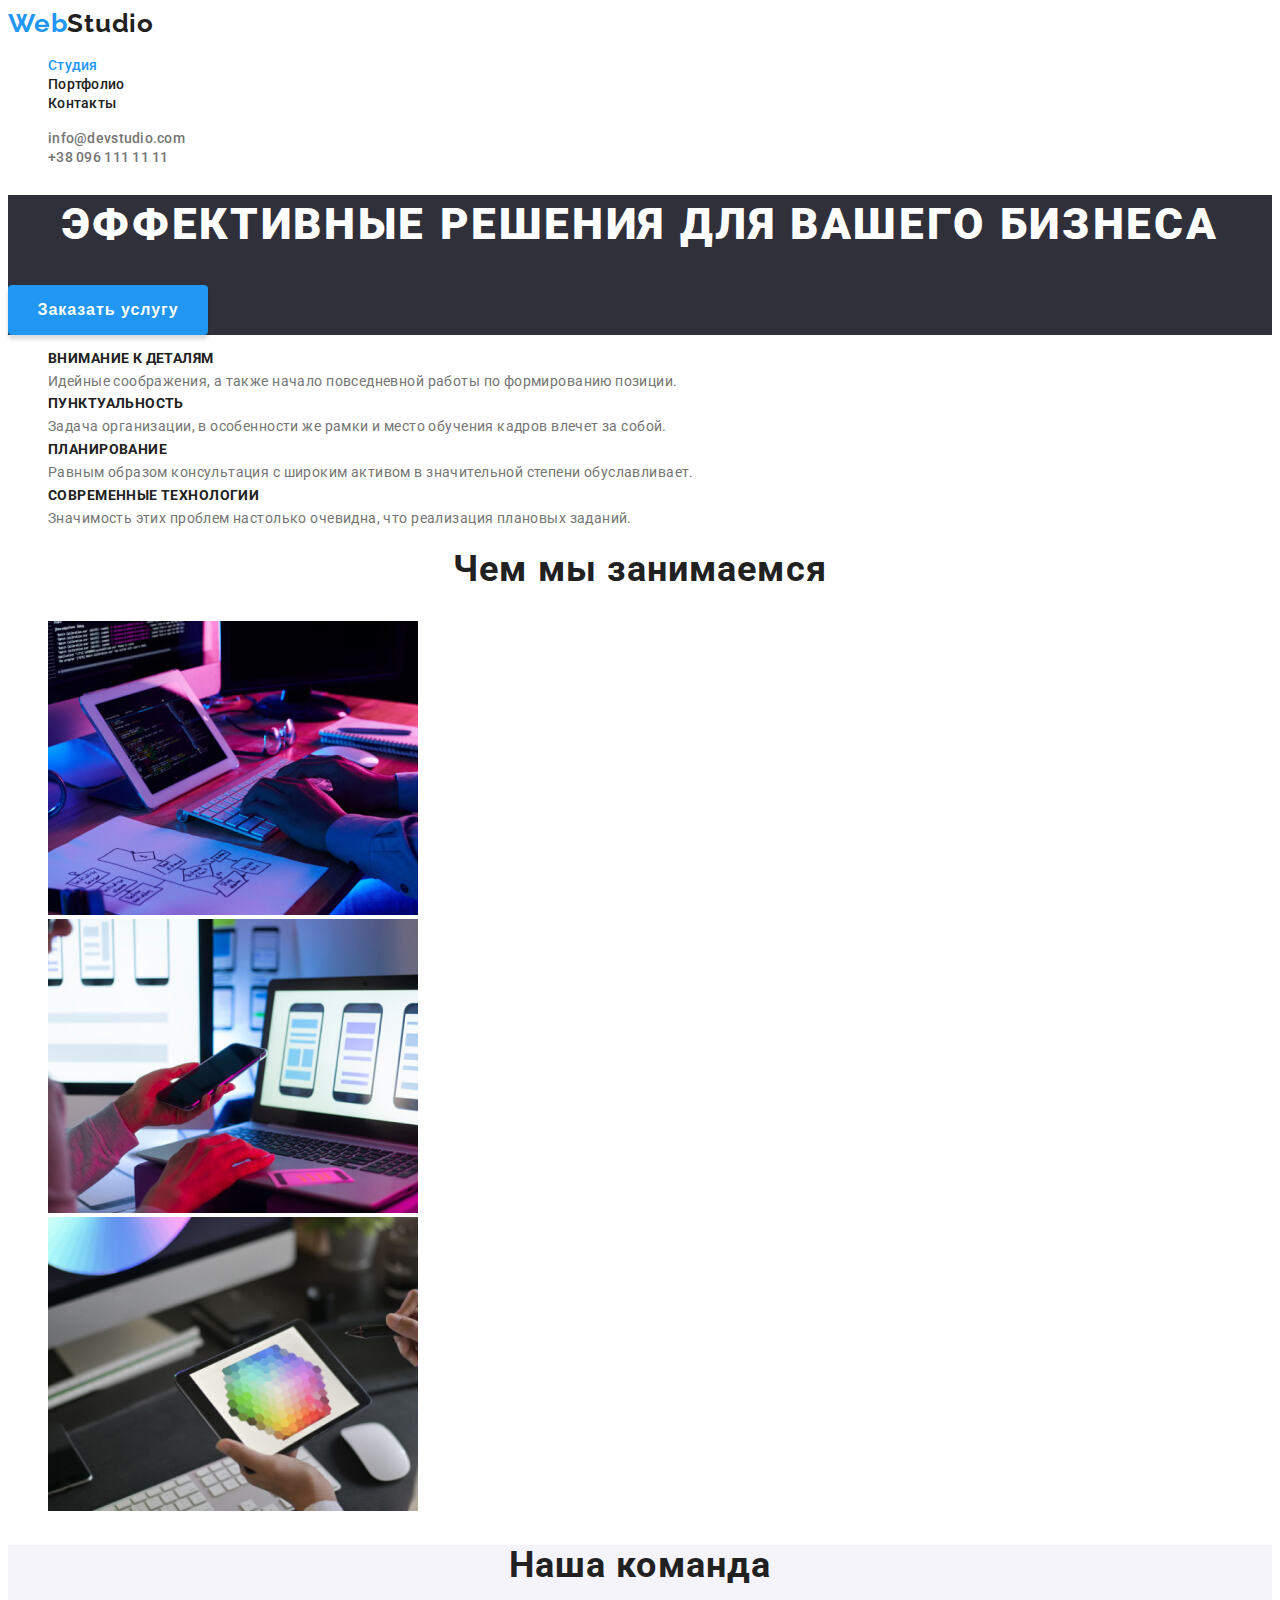
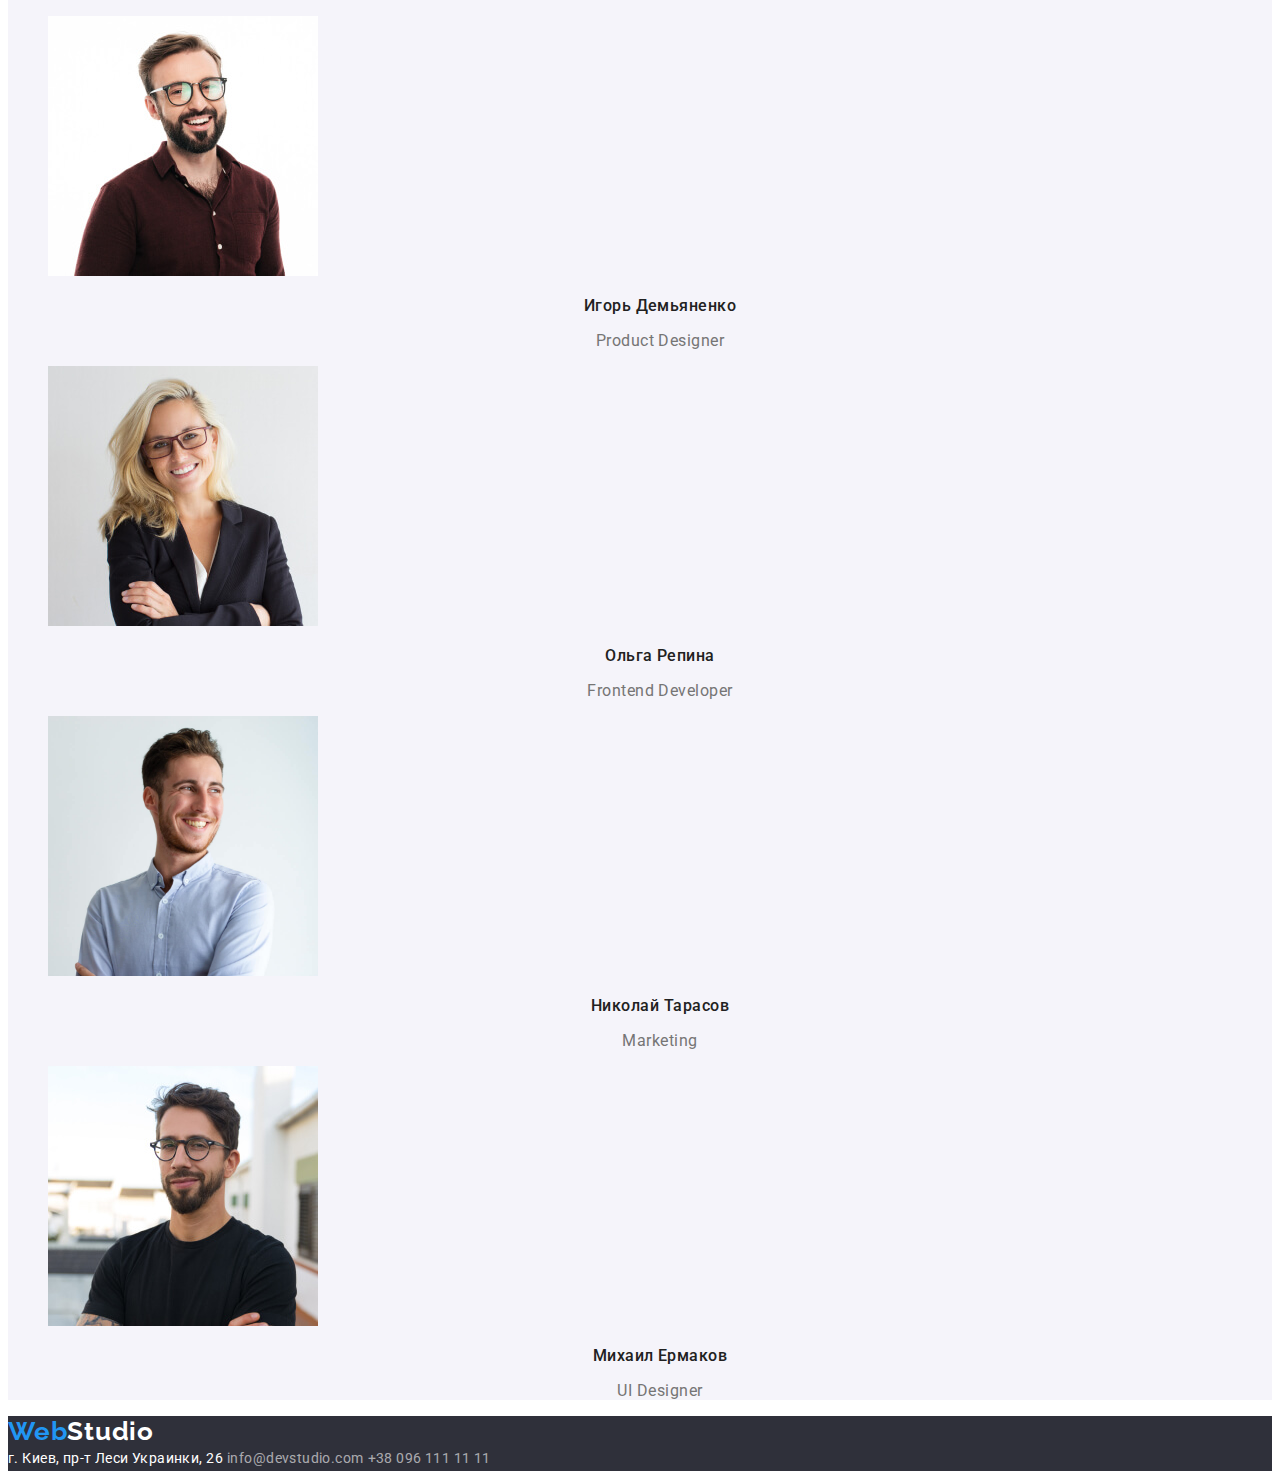
<file: index.html>
<!doctype html>
<html lang="ru">
<head>
    <meta charset="UTF-8">
    <meta name="viewport" content="width=device-width, initial-scale=1.0">
    <title>Эффективные решения для вашего бизнеса</title>
    <link rel="preconnect" href="https://fonts.googleapis.com">
    <link rel="preconnect" href="https://fonts.gstatic.com" crossorigin>
    <link href="https://fonts.googleapis.com/css2?family=Raleway:wght@700&family=Roboto:wght@400;500;700;900&display=swap"
        rel="stylesheet">
    <link rel="stylesheet" href="./css/styles.css">
</head>
<body>
    <header>
        <a href="./" lang="en" class="logo link">Web<span class="logo-black span">Studio</span>
        </a>
        <nav class="header-navigation">
            <ul class="header-navigation-list list">
                <li class="header-navigation-item">
                    <a href="./" class="header-navigation-link link accent-color">Студия</a>
                </li>
                <li class="header-navigation-item">
                    <a href="./portfolio.html" class="header-navigation-link link">Портфолио</a>
                </li>
                <li class="header-navigation-item">
                    <a href="" class="header-navigation-link link">Контакты</a>
                </li>
            </ul>
        </nav>
        <ul class="header-contact-list list">
            <li class="header-contact-item">
                <a href="mailto:info@devstudio.com" class="header-email link">info@devstudio.com</a>
            </li>
            <li>
                <a href="tel:+380961111111" class="header-phone link">+38 096 111 11 11</a>
            </li>
        </ul>
    </header>
    <main>
        <section class="top-box">
            <h1 class="top-box-text">Эффективные решения для вашего бизнеса</h1>
            <button type="button" class="btn btn-action">Заказать услугу</button>
        </section>
<!-- особенности -->
        <section class="section-benefit">
            <ul class="list list-benefit">
                <li class="list-benefit-item">
                    <h3 class="list-benefit-title">Внимание к деталям</h3>
                    <p class="list-benefit-text">Идейные соображения, а также начало повседневной работы по формированию позиции.</p>
                </li>
                <li>
                    <h3 class="list-benefit-title">Пунктуальность</h3>
                    <p class="list-benefit-text">Задача организации, в особенности же рамки и место обучения кадров влечет за собой.</p>
                </li>
                <li>
                    <h3 class="list-benefit-title">Планирование</h3>
                    <p class="list-benefit-text">Равным образом консультация с широким активом в значительной степени обуславливает.</p>
                </li>
                <li>
                    <h3 class="list-benefit-title">Современные технологии</h3>
                    <p class="list-benefit-text">Значимость этих проблем настолько очевидна, что реализация плановых заданий.</p>
                </li>
            </ul>
        </section>
<!-- Чем мы занимаемся -->
        <section class="about-us">
            <h2 class="section-title">Чем мы занимаемся</h2>
            <ul class="about-us-list list">
                <li class="about-us-item">
                    <img src="images/img1.1.jpg" alt="Photo1" width="370">
                </li>
                <li class="about-us-item">
                    <img src="images/img1.2.jpg" alt="Photo2" width="370">
                </li>
                <li class="about-us-item">
                    <img src="images/img1.3.jpg" alt="Photo3" width="370">
                </li>
            </ul>
        </section>


<!-- наша команда -->

        <section class="our-team">
            <h2 class="section-title">Наша команда</h2>
            <ul class="our-team-list list">
                <li class="out-team-item">
                    <img src="images/img2.1.jpg" alt="фото сотрудника" width="270">
                    <h3 class="our-team-employee-name">Игорь Демьяненко</h3>
                    <p class="our-team-employee-position">Product Designer</p>
                </li>
                <li class="out-team-item">
                    <img src="images/img2.2.jpg" alt="фото сотрудника" width="270">
                    <h3 class="our-team-employee-name">Ольга Репина</h3>
                    <p class="our-team-employee-position">Frontend Developer</p>
                </li>
                <li class="out-team-item">
                    <img src="images/img2.3.jpg" alt="фото сотрудника" width="270">
                    <h3 class="our-team-employee-name">Николай Тарасов</h3>
                    <p class="our-team-employee-position">Marketing</p>
                </li>
                <li class="out-team-item">
                    <img src="images/img2.4.jpg" alt="фото сотрудника" width="270">
                    <h3 class="our-team-employee-name">Михаил Ермаков</h3>
                    <p class="our-team-employee-position">UI Designer</p>
                </li>
            </ul>
        </section>
    </main>
    <footer>
        <a href="./" lang="en" class="logo link">Web<span class="logo-white">Studio</span>
        </a>
        <address class="footer-address">
            <a href="https://goo.gl/maps/sad9Sbuk3Y2H6KZc9" class="link footer-address-map" target="_blank">г. Киев, пр-т Леси Украинки, 26</a>
            <a href="mailto:info@devstudio.com" class="link footer-email">info@devstudio.com</a>
            <a href="tel:+380961111111" class="link footer-phone">+38 096 111 11 11</a>
        </address>
    </footer>
</body>
</html>
</file>
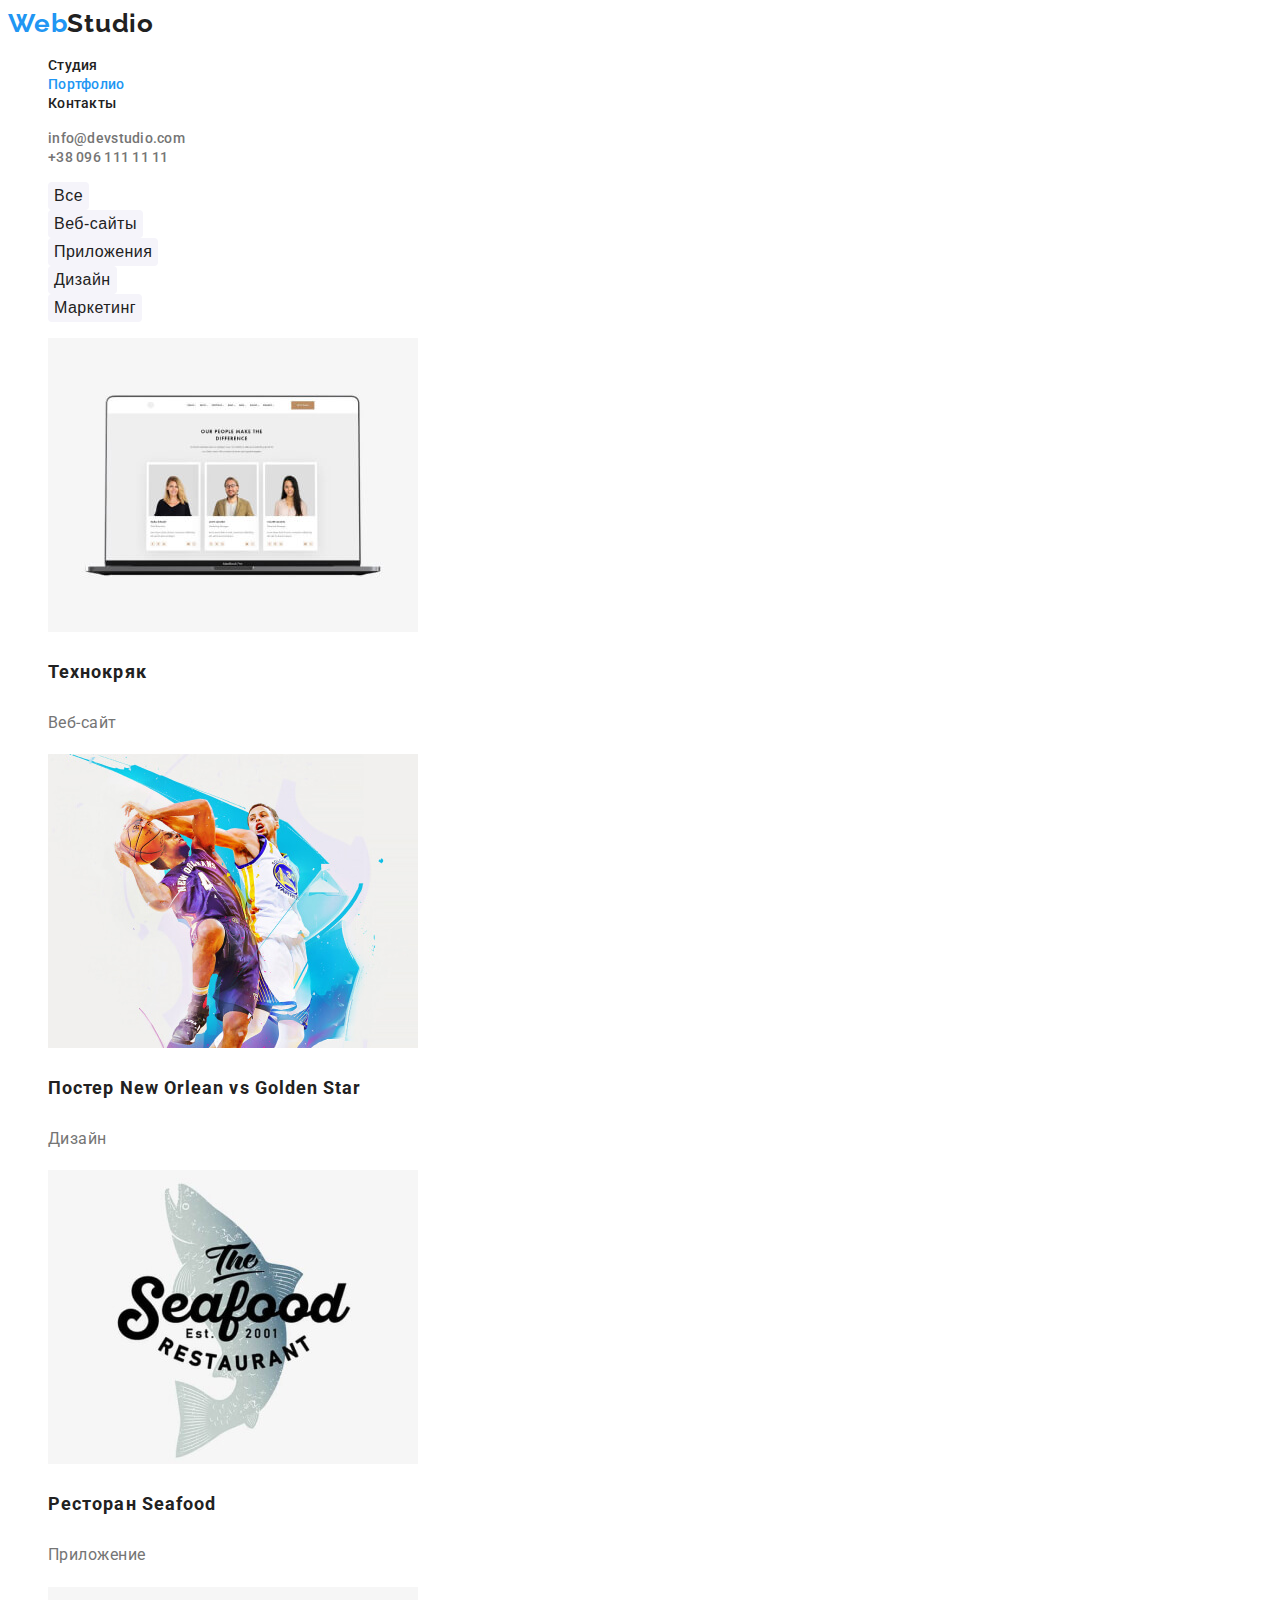
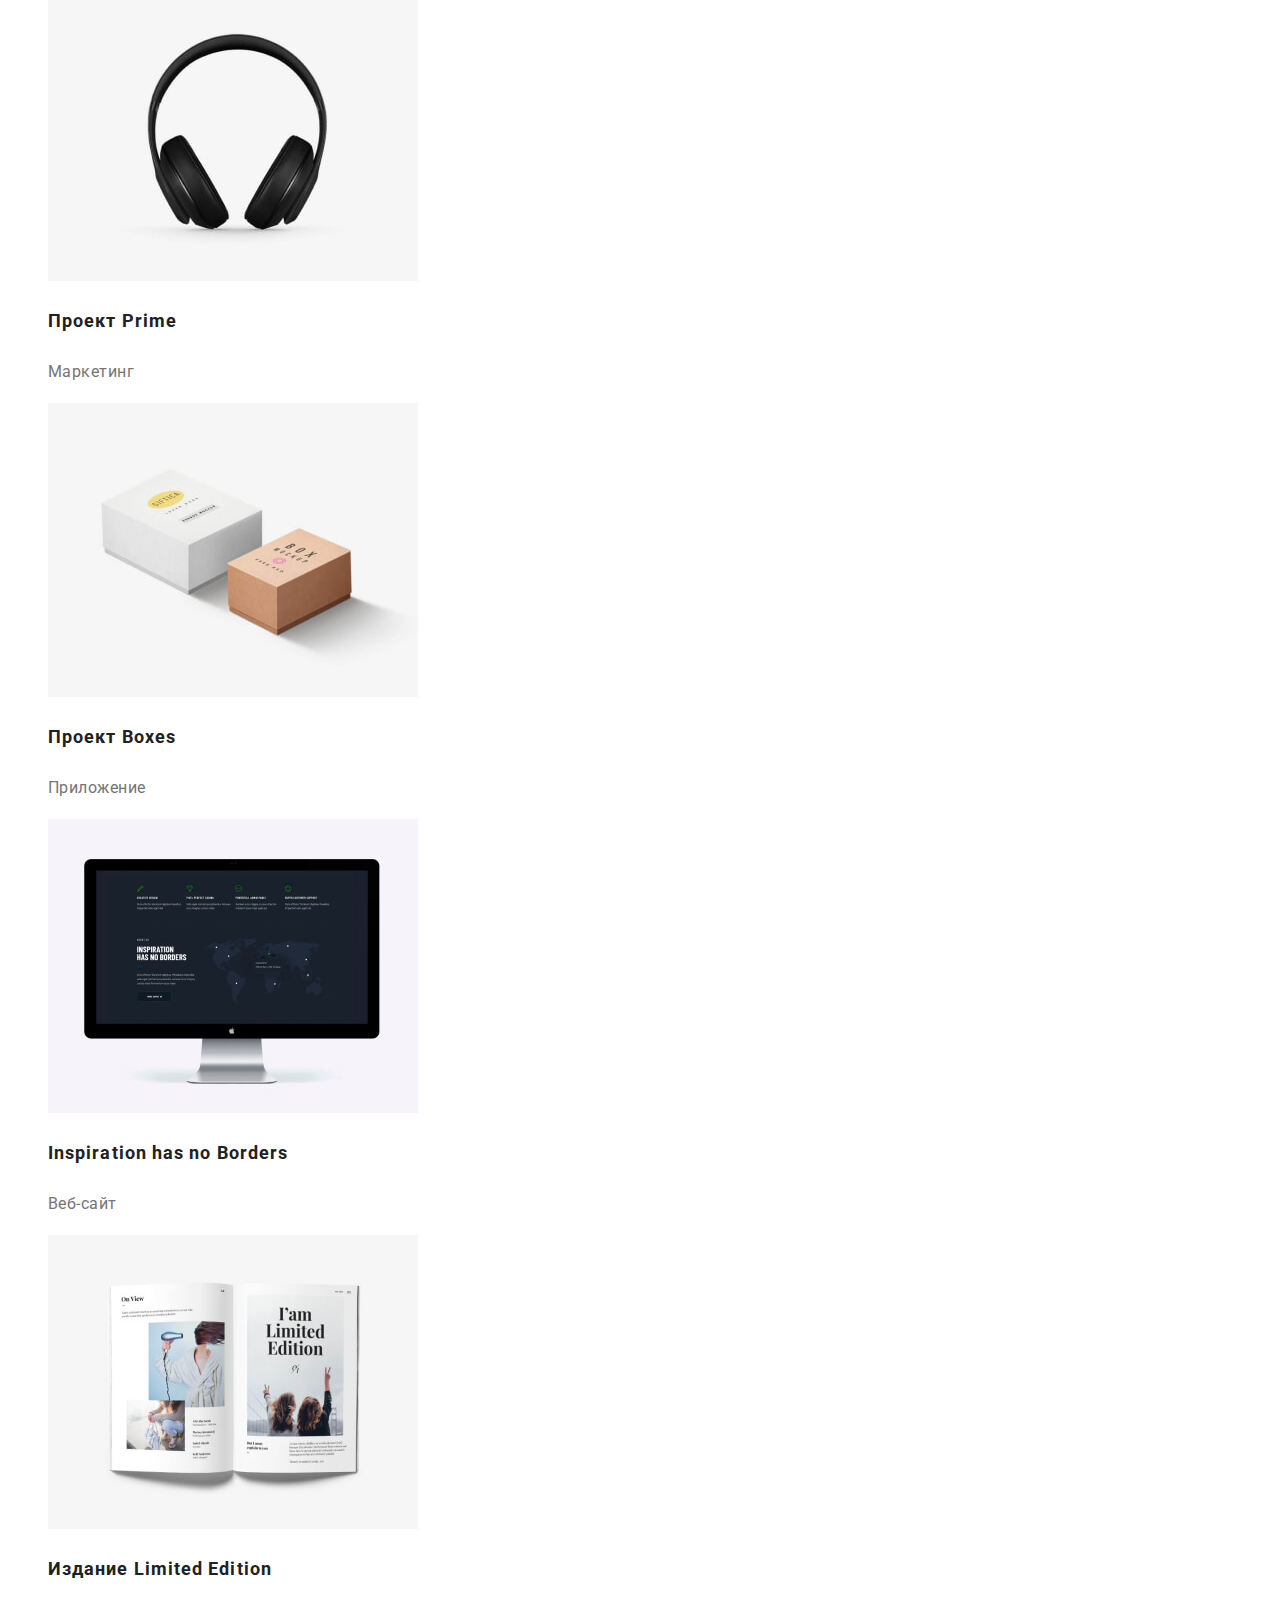
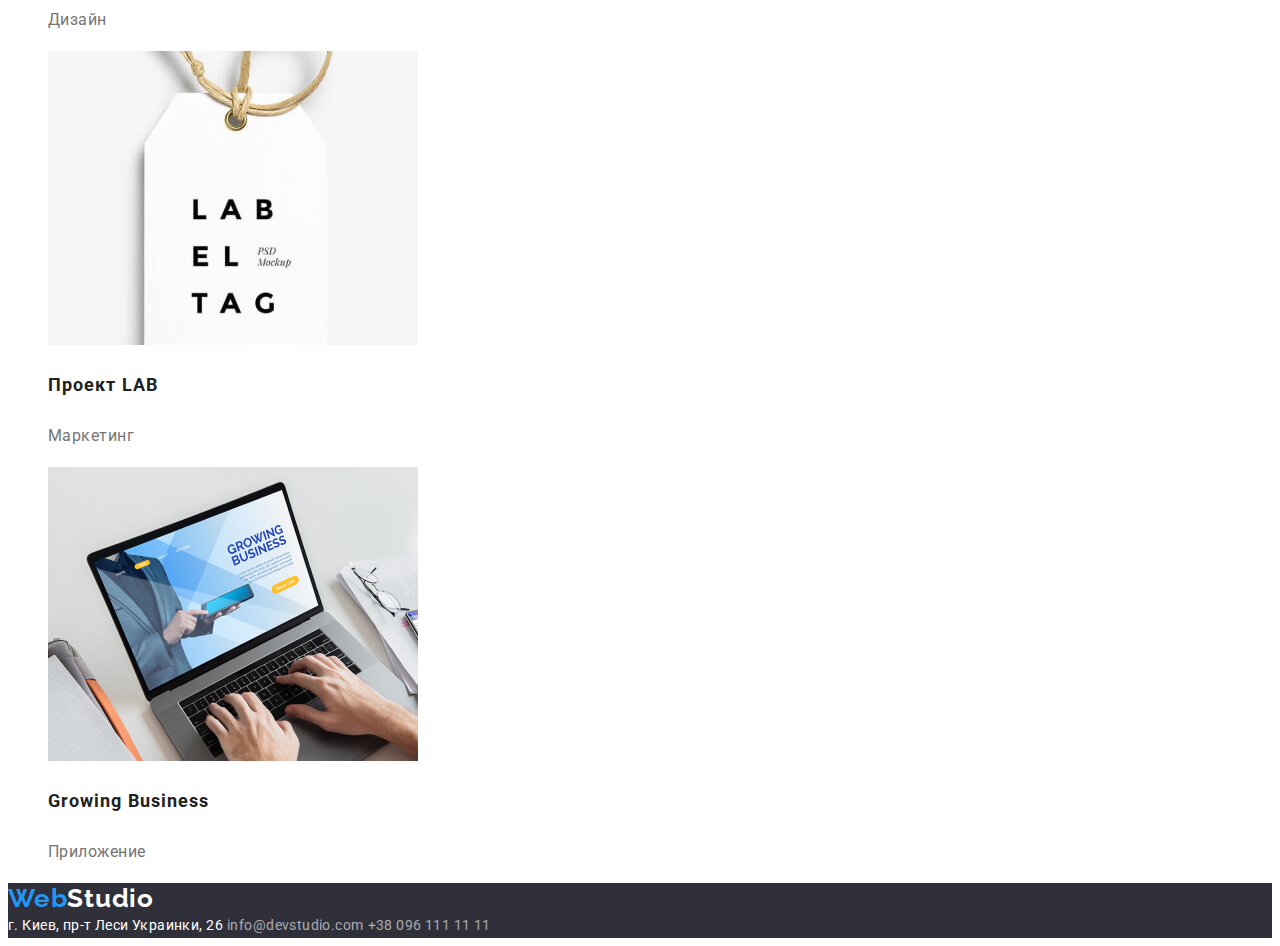
<file: portfolio.html>
<!doctype html>
<html lang="ru">

<head>
    <meta charset="UTF-8">
    <meta name="viewport" content="width=device-width, initial-scale=1.0">
    <title>Эффективные решения для вашего бизнеса</title>
    <link rel="preconnect" href="https://fonts.googleapis.com">
    <link rel="preconnect" href="https://fonts.gstatic.com" crossorigin>
    <link
        href="https://fonts.googleapis.com/css2?family=Raleway:wght@700&family=Roboto:wght@400;500;700;900&display=swap"
        rel="stylesheet">
    <link rel="stylesheet" href="./css/styles.css">
</head>

<body>
    <header>
        <a href="./" lang="en" class="logo link">Web<span class="logo-black">Studio</span>
        </a>
        <nav class="header-navigation">
            <ul class="header-navigation-list list">
                <li class="header-navigation-item">
                    <a href="./" class="header-navigation-link link">Студия</a>
                </li>
                <li class="header-navigation-item">
                    <a href="./portfolio.html" class="header-navigation-link link accent-color">Портфолио</a>
                </li>
                <li class="header-navigation-item">
                    <a href="" class="header-navigation-link link">Контакты</a>
                </li>
            </ul>
        </nav>
        <ul class="header-contact-list list">
            <li class="header-contact-item">
                <a href="mailto:info@devstudio.com" class="header-email link">info@devstudio.com</a>
            </li>
            <li>
                <a href="tel:+380961111111" class="header-phone link">+38 096 111 11 11</a>
            </li>
        </ul>
    </header>
    <main>
        <section class="portfolio-main-section">
            <ul class="list portfolio-filter-btn-list">
                <li class="portfolio-filter-item">
                    <button class="btn btn-filter" type="button">Все</button>
                </li>
                <li class="portfolio-filter-item">
                    <button class="btn btn-filter" type="button">Веб-сайты</button>
                </li>
                <li class="portfolio-filter-item">
                    <button class="btn btn-filter" type="button">Приложения</button>
                </li>
                <li class="portfolio-filter-item">
                    <button class="btn btn-filter" type="button">Дизайн</button>
                </li>
                <li class="portfolio-filter-item">
                    <button class="btn btn-filter" type="button">Маркетинг</button>
                </li>
            </ul>
            <ul class="list portfolio-result-list">
                <li class="portfolio-result-item">
                    <a href=""><img src="./images/portfolio/notebook-1.jpg" class="link portfolio-result-link" width="370" alt="ноутбук"></a>
                    <h3 class="portfolio-result-title">Технокряк</h3>
                    <p class="portfolio-result-text">Веб-сайт</p>
                </li>
                <li class="portfolio-result-item">
                    <a href=""><img src="./images/portfolio/basketball-2.jpg" class="link portfolio-result-link" width="370"
                            alt="Постер New Orlean vs Golden Star. два баскетболиста в прыжке"></a>
                    <h3 class="portfolio-result-title">Постер <span lang="en">New Orlean vs Golden Star</span></h3>
                    <p class="portfolio-result-text">Дизайн</p>
                </li>
                <li class="portfolio-result-item">
                    <a href=""><img src="./images/portfolio/seafood-3.jpg" class="link portfolio-result-link" width="370"
                            alt="Логотип ресторана. Изображена рыба, и название стильным шрифтом"></a>
                    <h3 class="portfolio-result-title">Ресторан <span lang="en">Seafood</span></h3>
                    <p class="portfolio-result-text">Приложение</p>
                </li>
                <li class="portfolio-result-item">
                    <a href=""><img src="./images/portfolio/headphones-4.jpg" class="link portfolio-result-link" width="370"
                            alt="наушники"></a>
                    <h3 class="portfolio-result-title">Проект  <span lang="en">Prime</span></h3>
                    <p class="portfolio-result-text">Маркетинг</p>
                </li>
                <li class="portfolio-result-item">
                    <a href=""><img src="./images/portfolio/two_boxes-5.jpg" class="link portfolio-result-link" width="370"
                            alt="две коробки, белая и маленькая"></a>
                    <h3 class="portfolio-result-title">Проект <span lang="en">Boxes</span></h3>
                    <p class="portfolio-result-text">Приложение</p>
                </li>
                <li class="portfolio-result-item">
                    <a href=""><img src="./images/portfolio/monitor-6.jpg" class="link portfolio-result-link" width="370"
                            alt="монитор"></a>
                    <h3 class="portfolio-result-title" lang="en">Inspiration has no Borders</h3>
                    <p class="portfolio-result-text">Веб-сайт</p>
                </li>
                <li class="portfolio-result-item">
                    <a href=""><img src="./images/portfolio/book-7.jpg" class="link portfolio-result-link" width="370"
                            alt="открытая книга"></a>
                    <h3 class="portfolio-result-title">Издание <span>Limited Edition</span></h3>
                    <p class="portfolio-result-text">Дизайн</p>
                </li>
                <li class="portfolio-result-item">
                    <a href=""><img src="./images/portfolio/labletag-8.jpg" class="link portfolio-result-link" width="370"
                            alt="бирка с надпсью"></a>
                    <h3 class="portfolio-result-title">Проект <span lang="en">LAB</span></h3>
                    <p class="portfolio-result-text">Маркетинг</p>
                </li>
                <li class="portfolio-result-item">
                    <a href=""><img src="./images/portfolio/notebook_hands-9.jpg" class="link portfolio-result-link" width="370"
                            alt="ноутбук с открытой презентацией в режиме просмотра и две руки поверх клавиатуры, будто что-то делают. рабочее место чище чем в хирургии"></a>
                    <h3 class="portfolio-result-title">Growing Business</h3>
                    <p class="portfolio-result-text">Приложение</p>
                </li>
            </ul>
        </section>
    </main>
    <footer>
        <a href="./" lang="en" class="logo link">Web<span class="logo-white">Studio</span>
        </a>
        <address class="footer-address">
            <a href="https://goo.gl/maps/sad9Sbuk3Y2H6KZc9" class="link footer-address-map" target="_blank">г. Киев, пр-т
                Леси Украинки, 26</a>
            <a href="mailto:info@devstudio.com" class="link footer-email">info@devstudio.com</a>
            <a href="tel:+380961111111" class="link footer-phone">+38 096 111 11 11</a>
        </address>
    </footer>
</body>
</html>
</file>
<file: css/styles.css>
:root {
  --main-title-color: #212121;
  --secondary-title-color: #ffffff;
  --main-text-color: #757575;
  --accent-color: #2196f3;
}

body {
  font-family: 'Roboto', sans-serif;
  color: var(--main-text-color);
}
.list {
  list-style: none;
}

.link {
  text-decoration: none;
}

.btn {
  border: none;
  cursor: pointer;
}

.btn-action {
  width: 200px;
  height: 50px;
  background: #2196f3;
  box-shadow: 0px 4px 4px rgba(0, 0, 0, 0.15);
  border-radius: 4px;

  font-weight: bold;
  font-size: 16px;
  line-height: 1.87;
  /* text-align: center; */
  letter-spacing: 0.06em;
  color: #ffffff;
}

.btn-action:hover,
.btn-action:focus {
  background: #188ce8;
}

.section-title {
  font-weight: bold;
  font-size: 36px;
  line-height: 1.16;
  text-align: center;
  letter-spacing: 0.03em;
  color: var(--main-title-color);
}

/* ----------header---------- */

.logo {
  font-family: Raleway;
  font-weight: bold;
  font-size: 26px;
  line-height: 1.19;
  letter-spacing: 0.03em;
  color: #2196f3;
}

.logo .logo-black {
  color: #212121;
}

.logo .logo-white {
  color: #ffffff;
}

.header-navigation-link {
  font-weight: 500;
  font-size: 14px;
  line-height: 1.14;
  letter-spacing: 0.02em;
  color: var(--main-title-color);
}

.accent-color {
  color: var(--accent-color);
}

.header-navigation-link:hover,
.header-navigation-link:focus {
  color: var(--accent-color);
}

.header-email,
.header-phone {
  font-weight: 500;
  font-size: 14px;
  line-height: 1.14;
  letter-spacing: 0.02em;
  color: var(--main-text-color);
}

.header-email:hover,
.header-phone:hover {
  color: var(--accent-color);
}

footer {
  background-color: #2f303a;
}

.footer-address-map {
  font-style: normal;
  font-weight: normal;
  font-size: 14px;
  line-height: 1.71;
  letter-spacing: 0.03em;
  color: #ffffff;
}

.footer-email,
.footer-phone {
  font-style: normal;
  font-weight: normal;
  font-size: 14px;
  line-height: 1.71;
  letter-spacing: 0.03em;
  color: rgba(255, 255, 255, 0.6);
}

.footer-email:hover,
.footer-phone:hover {
  color: var(--accent-color);
}

/* ------main----- */

.top-box {
  background-color: #2f303a;
}

.top-box-text {
  font-weight: 900;
  font-size: 44px;
  line-height: 1.36;
  text-align: center;
  letter-spacing: 0.06em;
  text-transform: uppercase;
  color: var(--secondary-title-color);
}

/* ----------особенности---------- */

.list-benefit-title {
  font-weight: bold;
  font-size: 14px;
  line-height: 1.14;
  letter-spacing: 0.03em;
  text-transform: uppercase;
  color: var(--main-title-color);
}

.list-benefit-text {
  font-size: 14px;
  line-height: 1.71px;
  letter-spacing: 0.03em;
}

/* ----------Чем мы занимаемся---------- */

/* ----------Наша команда---------- */
.our-team {
  background-color: #f5f4fa;
}
.our-team-employee-name {
  font-weight: 500;
  font-size: 16px;
  line-height: 19px;
  text-align: center;
  letter-spacing: 0.03em;
  color: var(--main-title-color);
}

.our-team-employee-position {
  font-size: 16px;
  line-height: 1.19;
  text-align: center;
  letter-spacing: 0.03em;
}

/* ----------footer---------- */

/* ----------portfolio---------- */

.btn-filter {
  background: #f5f4fa;
  border-radius: 4px;

  font-weight: 500;
  font-size: 16px;
  line-height: 1.63;
  text-align: center;
  letter-spacing: 0.03em;
  color: #212121;
}

.btn-filter:hover,
.btn-filter:focus {
  background: #2196f3;
  box-shadow: 0px 3px 1px rgba(0, 0, 0, 0.1), 0px 1px 2px rgba(0, 0, 0, 0.08),
    0px 2px 2px rgba(0, 0, 0, 0.12);
  border-radius: 4px;

  font-weight: 500;
  font-size: 16px;
  line-height: 1.63;
  text-align: center;
  letter-spacing: 0.03em;
  color: #ffffff;
}

/* ----------portfolio_result---------- */

.portfolio-result-title {
  font-weight: bold;
  font-size: 18px;
  line-height: 2;
  letter-spacing: 0.06em;
  color: var(--main-title-color);
}

.portfolio-result-text {
  font-size: 16px;
  line-height: 1.88;
  letter-spacing: 0.03em;
}
</file>
